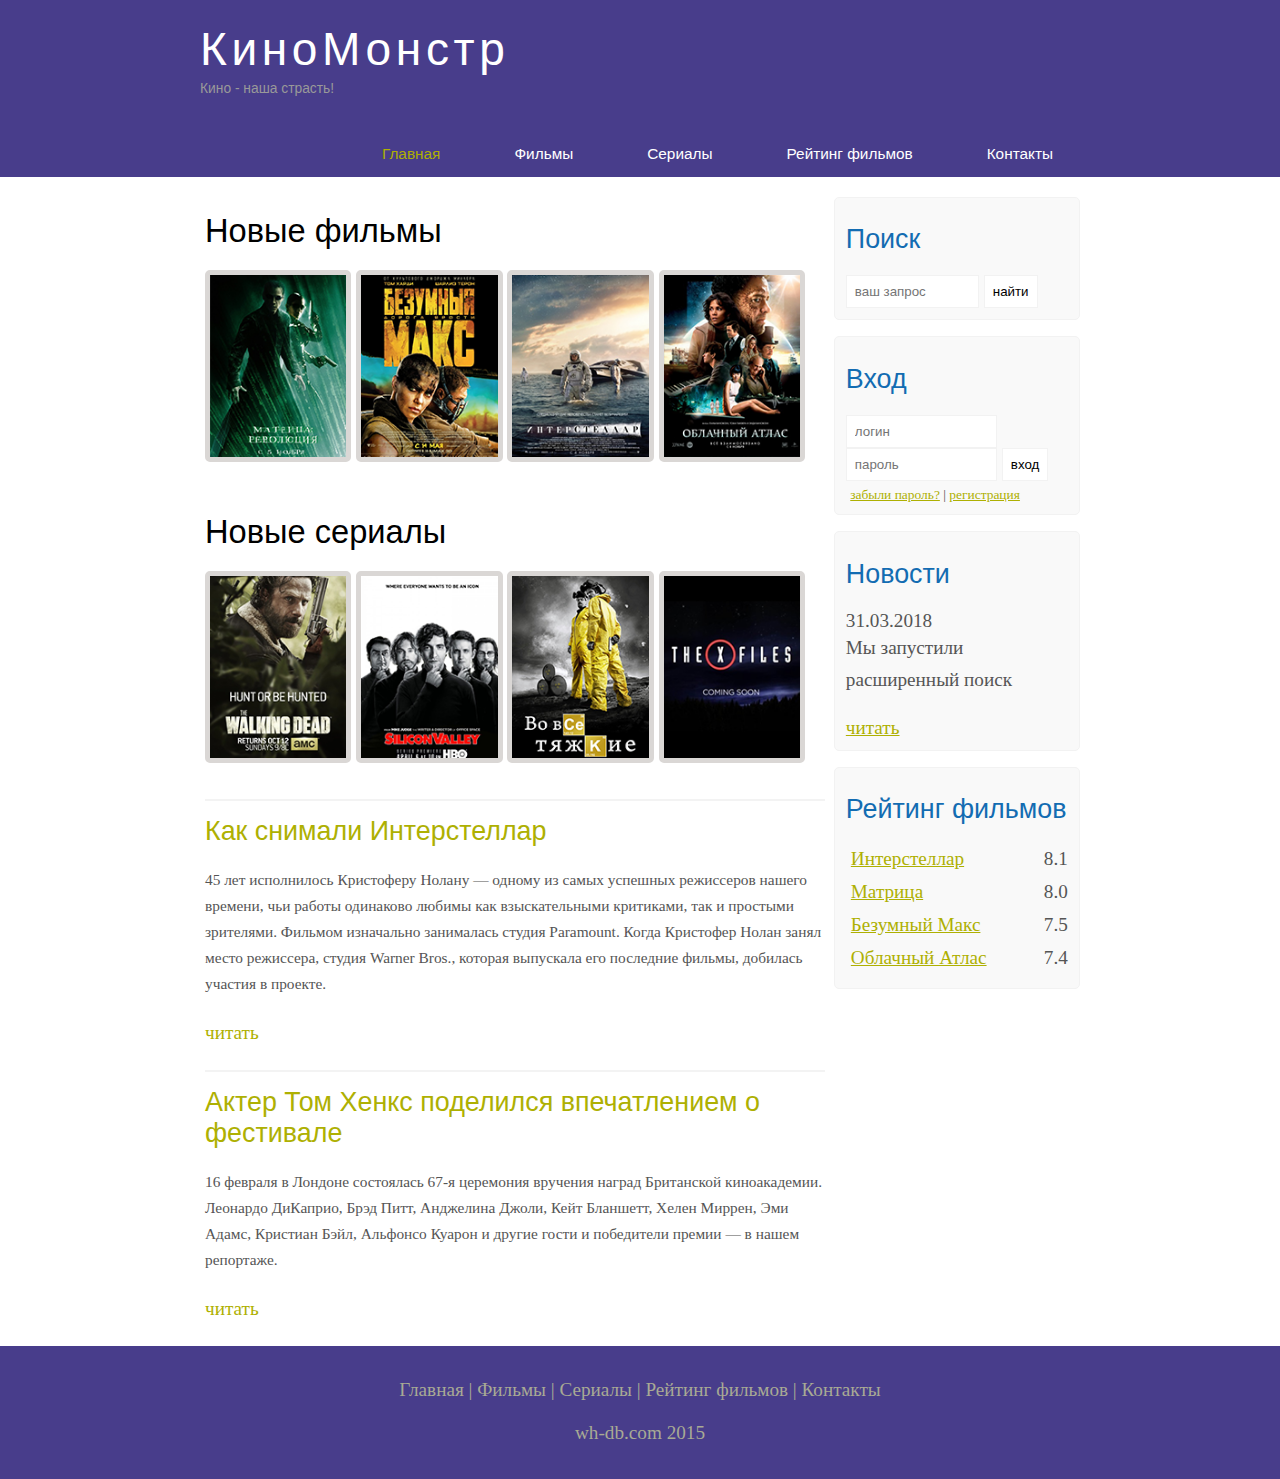
<file: index.html>
<!DOCTYPE html>
<html lang="ru">
<head>
	<meta charset="UTF-8">
	<meta name="viewport" content="width=device-width, initial-scale=1.0">
	<title>КиноМонстр - кино наша страсть!</title>
	<meta name="description" content="КиноМонстр - это портал о кино">
	<meta name="keywords" content="фильмы, фильмы онлайн, hd">
	<link rel="stylesheet" href="assets/css/style.css">
</head>
<body>

	<div class="main">

		<div class="header">
			<div class="logo">
				<div class="logo_text">
					<h1><a href="index.html">КиноМонстр</a></h1>
					<h2>Кино - наша страсть!</h2>
				</div>

			</div>
			<div class="menubar">

				<ul class="menu">
					<li class="selected"><a href="index.html">Главная</a>
					<li><a href="films.html">Фильмы</a></li>
					<li><a href="#">Сериалы</a></li>
					<li><a href="rating.html">Рейтинг фильмов</a></li>
					<li><a href="contact.html">Контакты</a></li>
				</ul>
			</div>
			</div>

		<div class="site_content">
			<div class="sidebar_container">
				<div class="sidebar">
					<h2>Поиск</h2>
					<form method="post" action="#" id="search_form">
						<input type="search" name="search_field" placeholder="ваш запрос"/>
						<input type="submit" class="btn" value="найти"/>
					</form>
				</div>

				<div class="sidebar">
					<h2>Вход</h2>
					<form method="post" action="#" id="login">
						<input type="text" name="login_field" placeholder="логин"/>
						<input type="password" name="password_field" placeholder="пароль"/>
						<input type="submit" class="btn" value="вход"/>
						<div class="lables_passreg_text">
							<span><a href="#">забыли пароль?</a></span> | <span><a href="#">регистрация</a></span>
						</div>
					</form>
				</div>

				<div class="sidebar">
					<h2>Новости</h2>
					<span>31.03.2018</span>
					<p>Мы запустили расширенный поиск</p>
					<a href="#">читать</a>
				</div>

				<div class="sidebar">
					<h2>Рейтинг фильмов</h2>
					<ul>
						<li><a href="show.html">Интерстеллар</a><span class="rating_sidebar">8.1</span></li>
						<li><a href="#">Матрица</a><span class="rating_sidebar">8.0</span></li>
						<li><a href="#">Безумный Макс</a><span class="rating_sidebar">7.5</span></li>
						<li><a href="#">Облачный Атлас</a><span class="rating_sidebar">7.4</span></li>
					</ul>
				</div>
			</div>
				
				<div class="content">
					<h1>Новые фильмы</h1>
					<div class="films_block">
						<a href="#"><img src="assets/img/matrix.png"></a>
						<a href="#"><img src="assets/img/max.png"></a>
						<a href="show.html"><img src="assets/img/inter.png"></a>
						<a href="#"><img src="assets/img/cloud.png"></a>
					</div>

					<h1>Новые сериалы</h1>
					<div class="films_block">
						<a href="#"><img src="assets/img/dead.png"></a>
						<a href="#"><img src="assets/img/silicon.png"></a>
						<a href="#"><img src="assets/img/breakingbad.png"></a>
						<a href="#"><img src="assets/img/xfiles.png"></a>
					</div>

					<div class="posts">
						
						<hr>
						<h2><a href="#">Как снимали Интерстеллар</a></h2>
						<div class="posts_content">
							<p>45 лет исполнилось Кристоферу Нолану — одному из самых успешных режиссеров нашего времени, чьи работы одинаково любимы как взыскательными критиками, так и простыми зрителями. Фильмом изначально занималась студия Paramount. Когда Кристофер Нолан занял место режиссера, студия Warner Bros., которая выпускала его последние фильмы, добилась участия в проекте.
							</p>
						</div>
						<p><a href="#">читать</a></p>

						<hr>
						<h2><a href="#">Актер Том Хенкс поделился впечатлением о фестивале</a></h2>
						<div class="posts_content">
							<p>16 февраля в Лондоне состоялась 67-я церемония вручения наград Британской киноакадемии. Леонардо ДиКаприо, Брэд Питт, Анджелина Джоли, Кейт Бланшетт, Хелен Миррен, Эми Адамс, Кристиан Бэйл, Альфонсо Куарон и другие гости и победители премии — в нашем репортаже.
							</p>
						</div>
						<p><a href="#">читать</a></p>
					</div>
				</div>
		</div>

				


		<div class="footer">
			<p>
			 <a href="index.html">Главная</a> |
			 <a href="films.html">Фильмы</a> |
			 <a href="#">Сериалы</a> |
			 <a href="rating.html">Рейтинг фильмов</a> |
			 <a href="contact.html">Контакты</a>
			</p>
			<p>wh-db.com 2015</p>
		</div>

	</div>

</body>
</html>
</file>
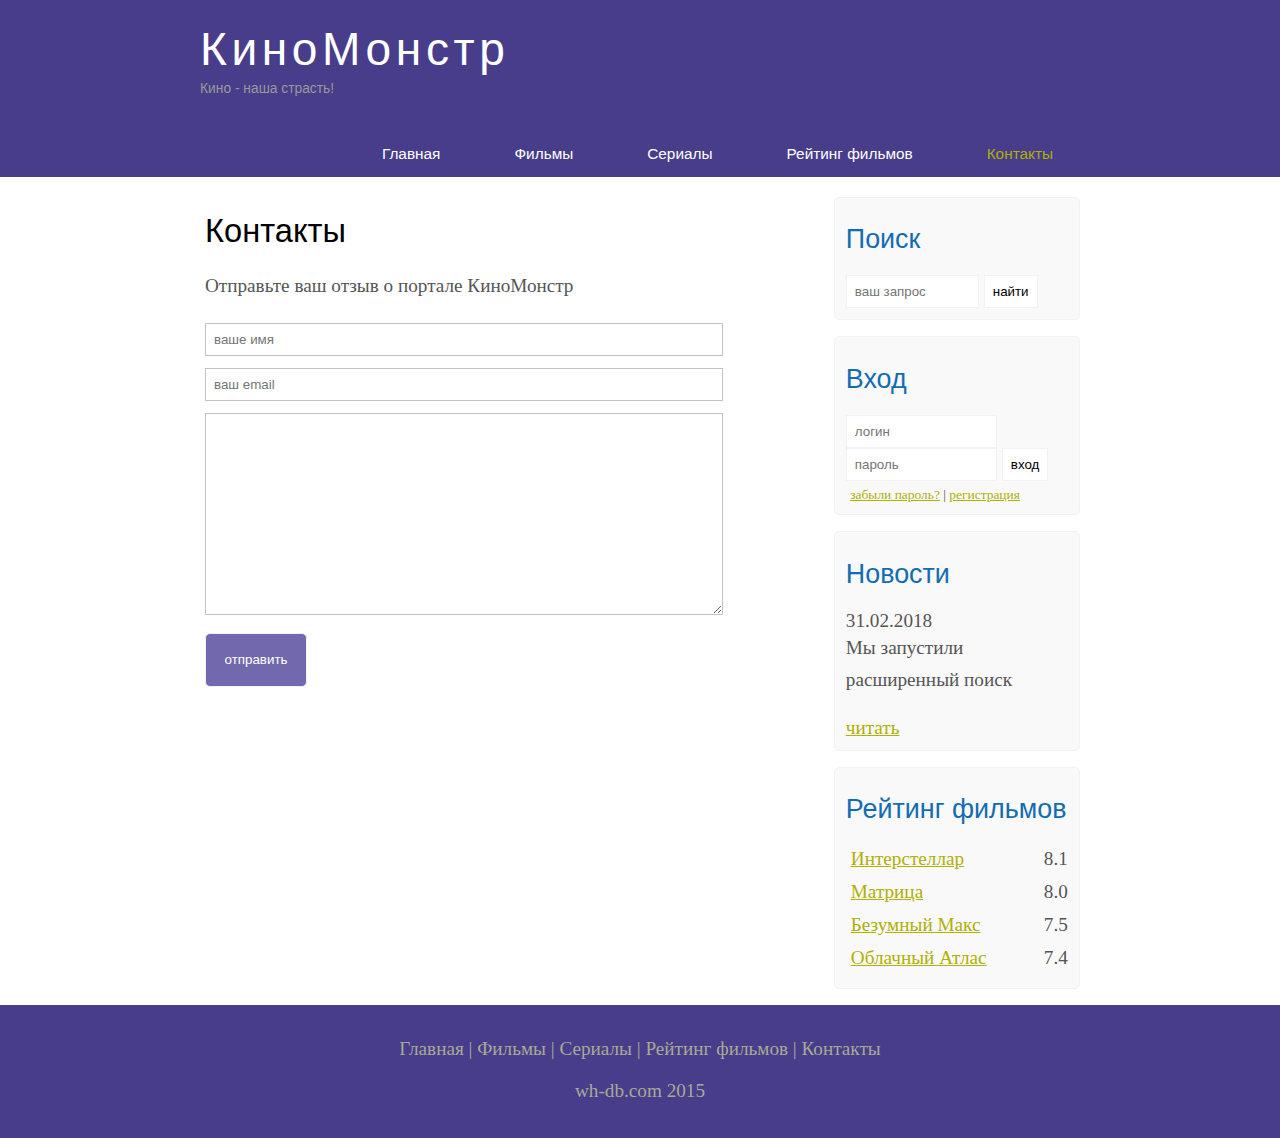
<file: contact.html>
<!DOCTYPE html>
<html lang="ru">
<head>
	<meta charset="UTF-8">
	<meta name="viewport" content="width=device-width, initial-scale=1.0">
	<title>КиноМонстр - кино наша страсть!</title>
	<meta name="description" content="КиноМонстр - это портал о кино">
	<meta name="keywords" content="фильмы, фильмы онлайн, hd">
	<link rel="stylesheet" href="assets/css/style.css">
</head>
<body>

	<div class="main">

		<div class="header">
			<div class="logo">
				<div class="logo_text">
					<h1><a href="/">КиноМонстр</a></h1>
					<h2>Кино - наша страсть!</h2>
				</div>

			</div>
			<div class="menubar">

				<ul class="menu">
					<li><a href="index.html">Главная</a>
					<li><a href="films.html">Фильмы</a></li>
					<li><a href="#">Сериалы</a></li>
					<li><a href="rating.html">Рейтинг фильмов</a></li>
					<li class="selected"><a href="contact.html">Контакты</a></li>
				</ul>
			</div>
		</div>

		<div class="site_content">
			<div class="sidebar_container">
				<div class="sidebar">
					<h2>Поиск</h2>
					<form method="post" action="#" id="search_form">
						<input type="search" name="search_field" placeholder="ваш запрос"/>
						<input type="submit" class="btn" value="найти"/>
					</form>
				</div>

				<div class="sidebar">
					<h2>Вход</h2>
					<form method="post" action="#" id="login">
						<input type="text" name="login_field" placeholder="логин"/>
						<input type="password" name="password_field" placeholder="пароль"/>
						<input type="submit" class="btn" value="вход"/>
						<div class="lables_passreg_text">
							<span><a href="#">забыли пароль?</a></span> | <span><a href="#">регистрация</a></span>
						</div>
					</form>
				</div>

				<div class="sidebar">
					<h2>Новости</h2>
					<span>31.02.2018</span>
					<p>Мы запустили расширенный поиск</p>
					<a href="#">читать</a>
				</div>

				<div class="sidebar">
					<h2>Рейтинг фильмов</h2>
					<ul>
						<li><a href="show.html">Интерстеллар</a><span class="rating_sidebar">8.1</span></li>
						<li><a href="#">Матрица</a><span class="rating_sidebar">8.0</span></li>
						<li><a href="#">Безумный Макс</a><span class="rating_sidebar">7.5</span></li>
						<li><a href="#">Облачный Атлас</a><span class="rating_sidebar">7.4</span></li>
					</ul>
				</div>
			</div>
				
				<div class="content">
					<h1>Контакты</h1>
					<p>Отправьте ваш отзыв о портале КиноМонстр</p>
						<div class="send send_contact">
						<form method="post" action="#" id="contact">
							<input type="text" name="review_name" placeholder="ваше имя">
							<input type="text" name="review_email" placeholder="ваш email">
							<textarea name="review_text"></textarea>
							<input class="btn" type="submit" value="отправить">
						</form>
					</div>
				</div>
		</div>

		<div class="footer">
			<p>
			 <a href="index.html">Главная</a> |
			 <a href="films.html">Фильмы</a> |
			 <a href="#">Сериалы</a> |
			 <a href="rating.html">Рейтинг фильмов</a> |
			 <a href="contact.html">Контакты</a>
			</p>
			<p>wh-db.com 2015</p>
		</div>

	</div>

</body>
</html>
</file>
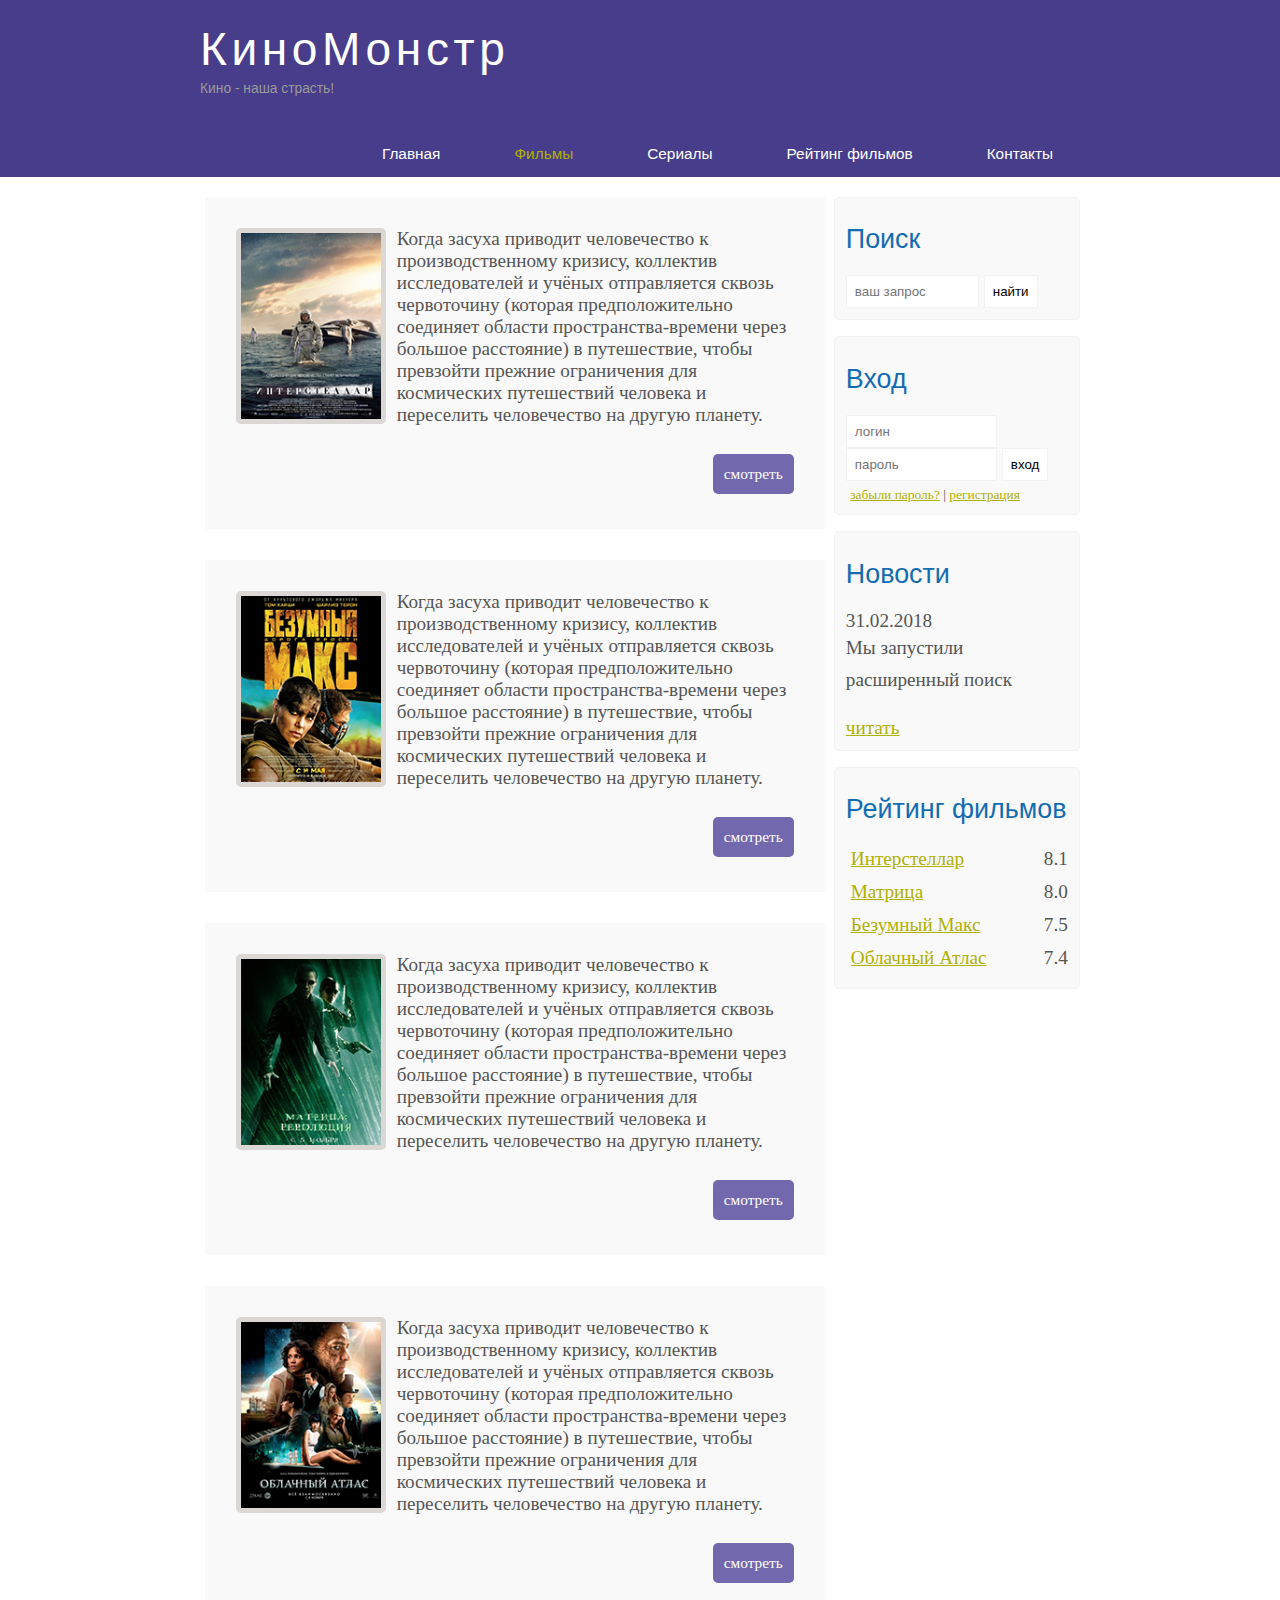
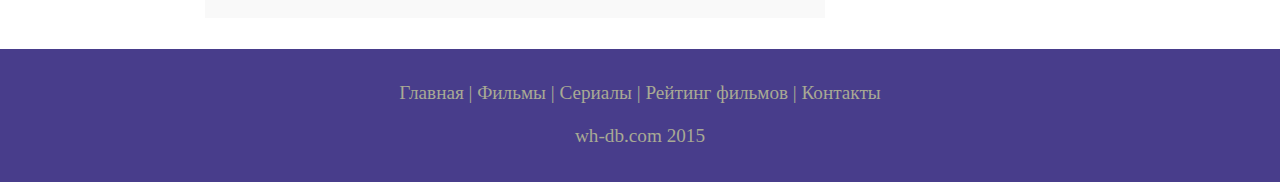
<file: films.html>
<!DOCTYPE html>
<html lang="ru">
<head>
	<meta charset="UTF-8">
	<meta name="viewport" content="width=device-width, initial-scale=1.0">
	<title>КиноМонстр - кино наша страсть!</title>
	<meta name="description" content="КиноМонстр - это портал о кино">
	<meta name="keywords" content="фильмы, фильмы онлайн, hd">
	<link rel="stylesheet" href="assets/css/style.css">
</head>
<body>

	<div class="main">

		<div class="header">
			<div class="logo">
				<div class="logo_text">
					<h1><a href="/">КиноМонстр</a></h1>
					<h2>Кино - наша страсть!</h2>
				</div>

			</div>
			<div class="menubar">

				<ul class="menu">
					<li><a href="index.html">Главная</a>
					<li class="selected"><a href="films.html">Фильмы</a></li>
					<li><a href="#">Сериалы</a></li>
					<li><a href="rating.html">Рейтинг фильмов</a></li>
					<li><a href="contact.html">Контакты</a></li>
				</ul>
			</div>
		</div>

		<div class="site_content">
			<div class="sidebar_container">
				<div class="sidebar">
					<h2>Поиск</h2>
					<form method="post" action="#" id="search_form">
						<input type="search" name="search_field" placeholder="ваш запрос"/>
						<input type="submit" class="btn" value="найти"/>
					</form>
				</div>

				<div class="sidebar">
					<h2>Вход</h2>
					<form method="post" action="#" id="login">
						<input type="text" name="login_field" placeholder="логин"/>
						<input type="password" name="password_field" placeholder="пароль"/>
						<input type="submit" class="btn" value="вход"/>
						<div class="lables_passreg_text">
							<span><a href="#">забыли пароль?</a></span> | <span><a href="#">регистрация</a></span>
						</div>
					</form>
				</div>

				<div class="sidebar">
					<h2>Новости</h2>
					<span>31.02.2018</span>
					<p>Мы запустили расширенный поиск</p>
					<a href="#">читать</a>
				</div>

				<div class="sidebar">
					<h2>Рейтинг фильмов</h2>
					<ul>
						<li><a href="show.html">Интерстеллар</a><span class="rating_sidebar">8.1</span></li>
						<li><a href="#">Матрица</a><span class="rating_sidebar">8.0</span></li>
						<li><a href="#">Безумный Макс</a><span class="rating_sidebar">7.5</span></li>
						<li><a href="#">Облачный Атлас</a><span class="rating_sidebar">7.4</span></li>
					</ul>
				</div>
			</div>
				
				<div class="content">
					<div class="info_film">
						<img src="assets/img/inter.png">
						Когда засуха приводит человечество к производственному кризису, коллектив исследователей и учёных отправляется сквозь червоточину (которая предположительно соединяет области пространства-времени через большое расстояние) в путешествие, чтобы превзойти прежние ограничения для космических путешествий человека и переселить человечество на другую планету.
						<div class="button"><a href="show.html">смотреть</a></div>
					</div>
					<div class="info_film">
						<img src="assets/img/max.png">
						Когда засуха приводит человечество к производственному кризису, коллектив исследователей и учёных отправляется сквозь червоточину (которая предположительно соединяет области пространства-времени через большое расстояние) в путешествие, чтобы превзойти прежние ограничения для космических путешествий человека и переселить человечество на другую планету.
						<div class="button"><a href="#">смотреть</a></div>
					</div>
					<div class="info_film">
						<img src="assets/img/matrix.png">
						Когда засуха приводит человечество к производственному кризису, коллектив исследователей и учёных отправляется сквозь червоточину (которая предположительно соединяет области пространства-времени через большое расстояние) в путешествие, чтобы превзойти прежние ограничения для космических путешествий человека и переселить человечество на другую планету.
						<div class="button"><a href="#">смотреть</a></div>
					</div>
					<div class="info_film">
						<img src="assets/img/cloud.png">
						Когда засуха приводит человечество к производственному кризису, коллектив исследователей и учёных отправляется сквозь червоточину (которая предположительно соединяет области пространства-времени через большое расстояние) в путешествие, чтобы превзойти прежние ограничения для космических путешествий человека и переселить человечество на другую планету.
						<div class="button"><a href="#">смотреть</a></div>
					</div>
				</div>
		</div>

		<div class="footer">
			<p>
			 <a href="index.html">Главная</a> |
			 <a href="films.html">Фильмы</a> |
			 <a href="#">Сериалы</a> |
			 <a href="rating.html">Рейтинг фильмов</a> |
			 <a href="contact.html">Контакты</a>
			</p>
			<p>wh-db.com 2015</p>
		</div>

	</div>

</body>
</html>
</file>
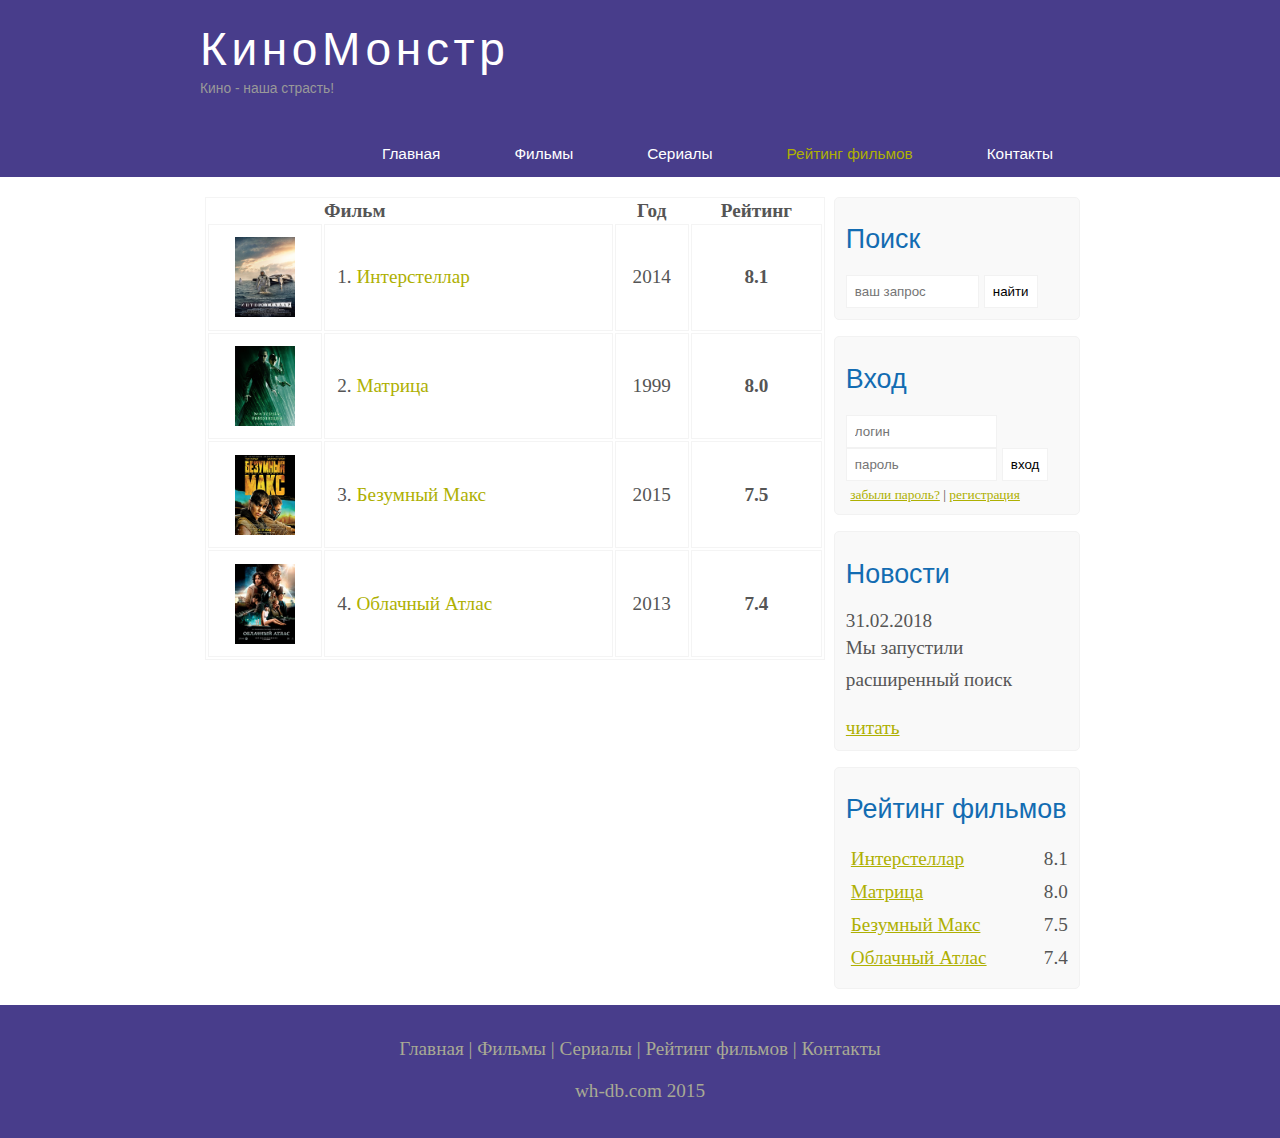
<file: rating.html>
<!DOCTYPE html>
<html lang="ru">
<head>
	<meta charset="UTF-8">
	<meta name="viewport" content="width=device-width, initial-scale=1.0">
	<title>КиноМонстр - кино наша страсть!</title>
	<meta name="description" content="КиноМонстр - это портал о кино">
	<meta name="keywords" content="фильмы, фильмы онлайн, hd">
	<link rel="stylesheet" href="assets/css/style.css">
</head>
<body>

	<div class="main">

		<div class="header">
			<div class="logo">
				<div class="logo_text">
					<h1><a href="/">КиноМонстр</a></h1>
					<h2>Кино - наша страсть!</h2>
				</div>

			</div>
			<div class="menubar">

				<ul class="menu">
					<li><a href="index.html">Главная</a>
					<li><a href="films.html">Фильмы</a></li>
					<li><a href="#">Сериалы</a></li>
					<li class="selected"><a href="#">Рейтинг фильмов</a></li>
					<li><a href="contact.html">Контакты</a></li>
				</ul>
			</div>
		</div>

		<div class="site_content">
			<div class="sidebar_container">
				<div class="sidebar">
					<h2>Поиск</h2>
					<form method="post" action="#" id="search_form">
						<input type="search" name="search_field" placeholder="ваш запрос"/>
						<input type="submit" class="btn" value="найти"/>
					</form>
				</div>

				<div class="sidebar">
					<h2>Вход</h2>
					<form method="post" action="#" id="login">
						<input type="text" name="login_field" placeholder="логин"/>
						<input type="password" name="password_field" placeholder="пароль"/>
						<input type="submit" class="btn" value="вход"/>
						<div class="lables_passreg_text">
							<span><a href="#">забыли пароль?</a></span> | <span><a href="#">регистрация</a></span>
						</div>
					</form>
				</div>

				<div class="sidebar">
					<h2>Новости</h2>
					<span>31.02.2018</span>
					<p>Мы запустили расширенный поиск</p>
					<a href="#">читать</a>
				</div>

				<div class="sidebar">
					<h2>Рейтинг фильмов</h2>
					<ul>
						<li><a href="show.html">Интерстеллар</a><span class="rating_sidebar">8.1</span></li>
						<li><a href="#">Матрица</a><span class="rating_sidebar">8.0</span></li>
						<li><a href="#">Безумный Макс</a><span class="rating_sidebar">7.5</span></li>
						<li><a href="#">Облачный Атлас</a><span class="rating_sidebar">7.4</span></li>
					</ul>
				</div>
			</div>
				
				<div class="content">
					<table>

						<tr>
							<th></th>
							<th>Фильм</th>
							<th class="center">Год</th>
							<th class="center">Рейтинг</th>
						</tr>
						<tr>
							<td class="center"><img src="assets/img/inter.png"></td>
							<td>1. <a href="show.html">Интерстеллар</a></td>
							<td class="center">2014</td>
							<td class="center rating">8.1</td>
						</tr>
						<tr>
							<td class="center"><img src="assets/img/matrix.png"></td>
							<td>2. <a href="#">Матрица</a></td>
							<td class="center">1999</td>
							<td class="center rating">8.0</td>
						</tr>
						<tr>
							<td class="center"><img src="assets/img/max.png"></td>
							<td>3. <a href="#">Безумный Макс</a></td>
							<td class="center">2015</td>
							<td class="center rating">7.5</td>
						</tr>
						<tr>
							<td class="center"><img src="assets/img/cloud.png"></td>
							<td>4. <a href="#">Облачный Атлас</a></td>
							<td class="center">2013</td>
							<td class="center rating">7.4</td>
						</tr>
					</table>
				</div>
		</div>

		<div class="footer">
			<p>
			 <a href="index.html">Главная</a> |
			 <a href="films.html">Фильмы</a> |
			 <a href="#">Сериалы</a> |
			 <a href="rating.html">Рейтинг фильмов</a> |
			 <a href="contact.html">Контакты</a>
			</p>
			<p>wh-db.com 2015</p>
		</div>

	</div>

</body>
</html>
</file>
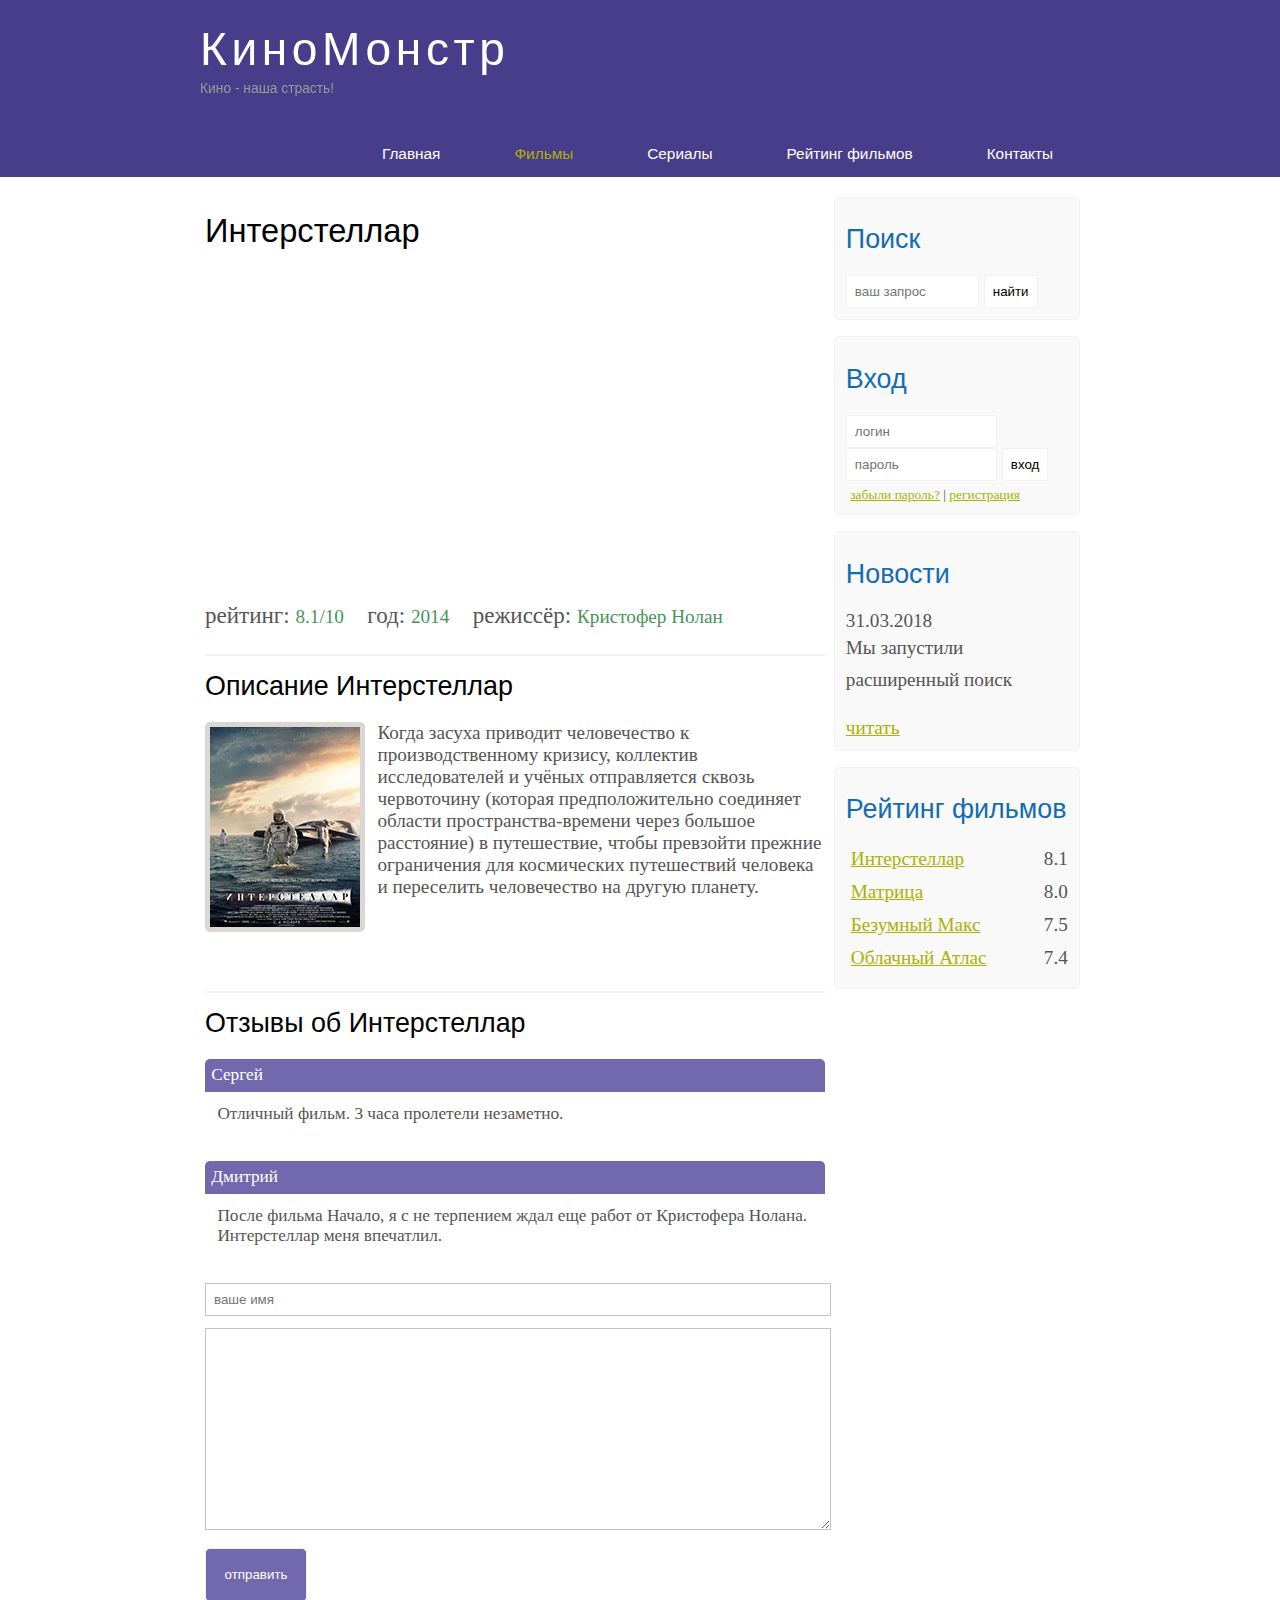
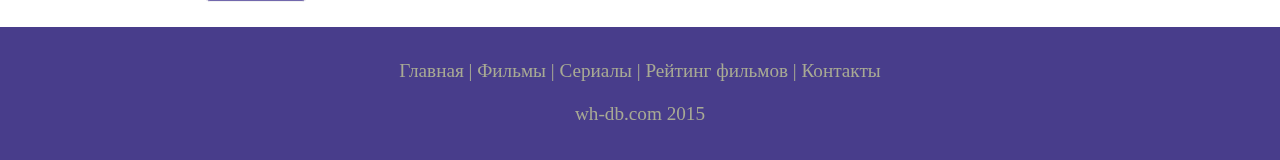
<file: show.html>
<!DOCTYPE html>
<html lang="ru">
<head>
	<meta charset="UTF-8">
	<meta name="viewport" content="width=device-width, initial-scale=1.0">
	<title>КиноМонстр - кино наша страсть!</title>
	<meta name="description" content="КиноМонстр - это портал о кино">
	<meta name="keywords" content="фильмы, фильмы онлайн, hd">
	<link rel="stylesheet" href="assets/css/style.css">
</head>
<body>

	<div class="main">

		<div class="header">
			<div class="logo">
				<div class="logo_text">
					<h1><a href="/">КиноМонстр</a></h1>
					<h2>Кино - наша страсть!</h2>
				</div>

			</div>
			<div class="menubar">

				<ul class="menu">
					<li><a href="index.html">Главная</a>
					<li class="selected"><a href="films.html">Фильмы</a></li>
					<li><a href="#">Сериалы</a></li>
					<li><a href="rating.html">Рейтинг фильмов</a></li>
					<li><a href="contact.html">Контакты</a></li>
				</ul>
			</div>
		</div>

		<div class="site_content">
			<div class="sidebar_container">
				<div class="sidebar">
					<h2>Поиск</h2>
					<form method="post" action="#" id="search_form">
						<input type="search" name="search_field" placeholder="ваш запрос"/>
						<input type="submit" class="btn" value="найти"/>
					</form>
				</div>

				<div class="sidebar">
					<h2>Вход</h2>
					<form method="post" action="#" id="login">
						<input type="text" name="login_field" placeholder="логин"/>
						<input type="password" name="password_field" placeholder="пароль"/>
						<input type="submit" class="btn" value="вход"/>
						<div class="lables_passreg_text">
							<span><a href="#">забыли пароль?</a></span> | <span><a href="#">регистрация</a></span>
						</div>
					</form>
				</div>

				<div class="sidebar">
					<h2>Новости</h2>
					<span>31.03.2018</span>
					<p>Мы запустили расширенный поиск</p>
					<a href="#">читать</a>
				</div>

				<div class="sidebar">
					<h2>Рейтинг фильмов</h2>
					<ul>
						<li><a href="#">Интерстеллар</a><span class="rating_sidebar">8.1</span></li>
						<li><a href="#">Матрица</a><span class="rating_sidebar">8.0</span></li>
						<li><a href="#">Безумный Макс</a><span class="rating_sidebar">7.5</span></li>
						<li><a href="#">Облачный Атлас</a><span class="rating_sidebar">7.4</span></li>
					</ul>
				</div>
			</div>
				
				<div class="content">
					<h1>Интерстеллар</h1>

					<iframe width="560" height="315" src="https://www.youtube.com/embed/N0mAYAGBy_g" frameborder="0" allow="accelerometer; autoplay; encrypted-media; gyroscope; picture-in-picture" allowfullscreen></iframe>

					<div class="info_film_page">
						<span class="label">рейтинг: </span><span class="value">8.1/10</span>
						<span class="label">год: </span><span class="value">2014</span>
						<span class="label">режиссёр: </span><span class="value">Кристофер Нолан</span>
					</div>

					<hr>

					<h2>Описание Интерстеллар</h2>
					<div class="descriptions_film">
						<img src="assets/img/inter.png">
						Когда засуха приводит человечество к производственному кризису, коллектив исследователей и учёных отправляется сквозь червоточину (которая предположительно соединяет области пространства-времени через большое расстояние) в путешествие, чтобы превзойти прежние ограничения для космических путешествий человека и переселить человечество на другую планету.
					</div>

					<hr>
					<h2>Отзывы об Интерстеллар</h2>
					<div class="reviews">
						<div class="review_name">
							Сергей
						</div>
						<div class="review_text">
							Отличный фильм. 3 часа пролетели незаметно.
						</div>
					</div>

					<div class="reviews">
						<div class="review_name">
							Дмитрий
						</div>
						<div class="review_text">
							После фильма Начало, я с не терпением ждал еще работ от Кристофера Нолана. Интерстеллар меня впечатлил.
						</div>
					</div>

					<div class="send">
						<form method="post" action="#" id="review">
							<input type="text" name="review_name" placeholder="ваше имя">
							<textarea name="review_text"></textarea>
							<input type="submit" value="отправить">
						</form>
					</div>
				
				</div>
		</div>

				


		<div class="footer">
			<p>
			 <a href="index.html">Главная</a> |
			 <a href="films.html">Фильмы</a> |
			 <a href="#">Сериалы</a> |
			 <a href="rating.html">Рейтинг фильмов</a> |
			 <a href="contact.html">Контакты</a>
			</p>
			<p>wh-db.com 2015</p>
		</div>

	</div>

</body>
</html>
</file>
<file: assets/css/style.css>
* {
	margin: 0;
	padding: 0;
}

body {
	font-size: 1.2em;
	background-color: #fff;
	color: #555;
}

p {
	padding: 0 0 20px 0;
	line-height: 1.7em;
}

input[type="text"], input[type="password"], input[type="search"] {
	color:#5d5d5d;
	width: 60%;
	padding: 8px;
}

input, textarea {
	outline: none;
	border: none;
	border: solid 1px #f2f2f2;
}

h1, h2 {
	font: normal 170% 'century gothic', arial;
	margin: 0 0 15px 0;
	padding: 15px 0 5px 0;
	color: #000;
}

h2 {
	font-size: 140%;
}

a, a:hover {
	outline: none;
	text-decoration: underline;
	color: #aeb002;
}

ul {
	margin: 2px 0 22px 17px;
}

ul li {
	margin: 0 0 6px 0;
	padding: 0 0 4px 5px;
	line-height: 1.5em;

}




.header {
	background-color: darkslateblue;
	height: 177px;
	font-size: 0.8em;
	margin-left: 0px;
	margin-right: 0px;
	min-width: 900px;
}

.main, .logo, .menubar, .site_content, .footer{
	margin-left: auto;
	margin-right: auto;
}

.logo {
	width: 880px;
	padding-bottom: 40px;

}

.logo h1, .logo h2 {
	font: normal 300% 'century gothic', arial, sans-serif;
	margin: 0 0 0px;
}

.logo_text h1, .logo_text h1 a, .logo_text h1 a:hover {
	padding:22px 0 0 0;
	color: #fff;
	letter-spacing: 0.1em;
	text-decoration: none;
}

.logo_text h2{
	font-size: 0.9em;
	padding: 4px 0 0 0;
	color: #999;
}




.menubar {
	width: 900px;
	height: 46px;
}

ul.menu {
	float: right;
}

ul.menu li {
	float: left;
	padding: 0 0 0 9px;
	list-style: none;
	margin: 1px 2px 0 0;
}

ul.menu li a{
	font: normal 100% 'trebuchet ms', sans-serif;
	display: block;
	height: 20px;
	padding: 6px 35px 5px 28px;
	color: #fff;
	text-decoration: none;
}

ul.menu li.selected a {
	color: #aeb002;
}

ul.menu li a:hover {
	color: #e4ec04;
}

hr {
	border: solid 1px#f3f3f3;
}


.site_content {
	width: 880px;
	overflow: hidden;
	margin: 20px auto 0 auto;
	background-color: white;
}

.sidebar_container {
	float: right;
	width: 224px;
}

.sidebar {
	float: right;
	width: 222px;
	padding: 5%;
	margin: 0 0 16px 0;
	border: solid 1px #f2f2f2;
	border-radius: 5px;
	background-color: #f9f9f9;
}

.btn {
	padding: 8px;
	background-color: white;
	cursor: pointer;
}


.sidebar h2 {
	color: #136cb2;
}

.lables_passreg_text {
	font-size: 0.7em;
	margin-top: 3%;
	margin-left: 2%;
}

.sidebar ul {
	margin: 0;
}

.sidebar ul li {
	list-style-type: none;
	margin: 0 0 0 0;
}

.sidebar .rating_sidebar {
	float: right;
}




.content {
	text-align: left;
	width: 620px;
	padding: 0 0 0 5px;
	float: left;
}

.content a {
	text-decoration: none;
}

.films_block {
	margin-bottom: 5%;
}

.films_block img {
	border-radius: 5px;
	border: solid 5px #dad7d5;
	width: 22%;
}

.posts .posts_content {
	font-size: 0.8em;
}

.info_film_page {
	margin-top: 2%;
	margin-bottom: 4%;
}

.info_film_page .label {
	font-size: 1.2em;
}

.info_film_page .value {
	font-size: 1em;
	color: #49945a;
	margin-right: 3%;
}

.descriptions_film {
	margin-bottom: 15%;
}

.descriptions_film img {
	float: left;
	margin-right: 2%;
	border-radius: 5px;
	border: solid 5px #dad7d5;
}




.reviews {
	margin-bottom: 4%;
	font-size: 0.9em;
}

.reviews .review_name {
	background-color: #7268ad;
	color: white;
	padding: 1%;
	border-top-left-radius: 5px;
	border-top-right-radius: 5px;
}

.reviews .review_text {
	padding-top: 2%;
	padding-bottom: 2%;
	padding-left: 2%;
}



.send {
	margin-bottom: 4%;
}

.send input[type="text"], textarea {
	border: solid 1px #c3c3c3;
	margin-bottom: 2%;
}

.send input[type="text"] {
	width: 98%;
}

.send textarea {
	width: 624px;
	height: 200px;
}

.send input[type="submit"] {
	background-color: #7268ad;
	padding: 3%;
	color: white;
	border-radius: 5px;
}


.send_contact input[type="text"] {
	width: 500px;
}

.send_contact textarea {
	width: 516px;
}

.info_film {
	margin-bottom: 5%;
	background-color: #f9f9f9;
	padding: 5%;
	height: 270px;

}

.info_film img {
	float: left;
	margin-right: 2%;
	border-radius: 5px;
	border: solid 5px #dad7d5;
	width: 25%;
}

.button {
	background-color: #7268ad;
	padding: 2%;
	color: white;
	border-radius: 5px;
	float: right;
	margin-top: 5%;
	clear: both;
	font-size: 0.8em;
} 

.button a {
	color: white;
}

table {
	width: 100%;
	border: solid 1px #f4f4f4;
}

td {
	padding: 2%;
	border: solid 1px #f4f4f4;
}

td img {
	width: 60px;
	vertical-align: middle;
}

.center {
	text-align: center;
}

.rating {
	font-weight: bold;
}


.footer {
	width: 100%;
	height: 100px;
	padding: 28px 0 5px 0;
	text-align: center;
	background-color: darkslateblue;
	color: #a8aa94;
	margin-left: 0px;
	margin-right: 0px;
	min-width: 900px;
}

.footer a {
	color: #a8aa94;
	text-decoration: none;
}

.footer a:hover {
	color: #fff;
	text-decoration: none;
}

.footer p {
	padding: 0 0 10px 0;
}

/* CSS Mobile */
@media only screen
and (min-device-width : 320px)
and (max-device-width : 568px) {
	.header {
    	background-color: #1e631a;
    	min-width: 100%;
    	height: 20%;
    	text-align: center;
	}
	.logo {
		width: 100%;
	}
	.site_content {
		width: 100%;
	}
	.menubar {
		width: 100%;
		height: 100%;
	}
	.content {
		width: 100%;
		text-align: center;
	}
	.site_content {
		width: 100%;
		text-align: center;
	}
	.sidebar_container {
		display: none;
	}

	.footer {
		display: none;
	}

	ul.menu {
		float: none;
	}
	ul.menu li {
		margin: none;
		padding: none;
		float: none;
	}
	.logo h1 {
		font: normal 235% 'century gothic', arial, sans serif;
	}
	.logo h2 {
		font: normal 100% 'century gothic', arial, sans serif;
		color: white;
	}
	.content h1, h2 {
		font: normal 110% 'century gothic', arial;
	}
	.films_block img {
		width: 43%;
	}
	.posts_content p {
		line-height: 1.5em;
		padding: 3%;
		text-align: left;
	}
	.posts p {
		font-size: 120%;
	}

	/* films page */

	.info_film {
		float: none;
		height: 100%;

	}
	.info_film img {
		width: 90%;
		margin-bottom: 5%;
	}
	.button {
		float: none;
	}
	
/* rating page */
	table {
		display: block;
	}
	th {
		font-size: 75%;
	}
	td {
		padding: 0;
		margin: 0;
		font-size: 95%;
		text-align: left;
	}
/* show page */
	iframe {
		width: 88%;
		height: 100%;
	}
	.descriptions_film {
		width: 90%;
		text-align: left;
		margin: 2%;
	}
	.descriptions_film img {
		float: none;
		width: 73%;
		display: block;
		padding: 0;
		margin: 0;
		margin-left: 11%;
		margin-bottom: 7%;
	}
	.reviews {
		text-align: left;
		width: 96%;
	}
	.send input[type="text"] {
		width: 80%;
	}
	.send textarea {
		width: 85%;
	}
}
</file>
